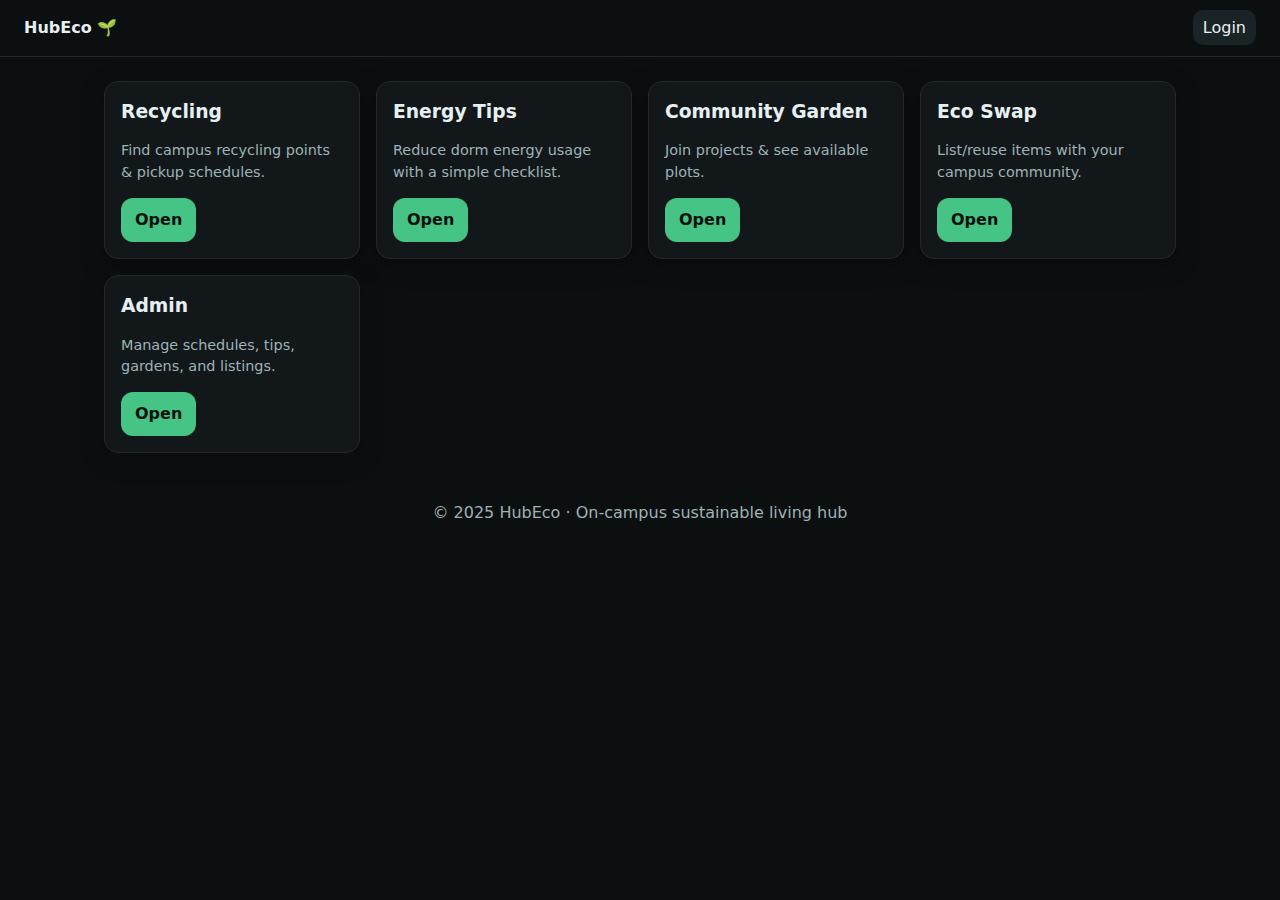
<file: frontend/public/index.html>
<!doctype html>
<html lang="en">
<head>
  <meta charset="utf-8">
  <meta name="viewport" content="width=device-width, initial-scale=1">
  <title>HubEco – Campus Green Hub</title>
  <link rel="stylesheet" href="./assets/css/base.css">
  <link rel="stylesheet" href="./assets/css/responsive.css">
</head>
<body>
  <header class="header">
    <div class="brand">HubEco 🌱</div>
    <nav>
      <a class="nav-toggle" href="./login.html">Login</a>
    </nav>
  </header>
  <main class="container">
    <section class="grid cards">
      <article class="card">
        <h3>Recycling</h3>
        <p class="muted">Find campus recycling points & pickup schedules.</p>
        <a class="btn" href="./recycle.html">Open</a>
      </article>
      <article class="card">
        <h3>Energy Tips</h3>
        <p class="muted">Reduce dorm energy usage with a simple checklist.</p>
        <a class="btn" href="./energy.html">Open</a>
      </article>
      <article class="card">
        <h3>Community Garden</h3>
        <p class="muted">Join projects & see available plots.</p>
        <a class="btn" href="./garden.html">Open</a>
      </article>
      <article class="card">
        <h3>Eco Swap</h3>
        <p class="muted">List/reuse items with your campus community.</p>
        <a class="btn" href="./swap.html">Open</a>
      </article>
      <article class="card">
        <h3>Admin</h3>
        <p class="muted">Manage schedules, tips, gardens, and listings.</p>
        <a class="btn" href="./admin.html">Open</a>
      </article>
    </section>
  </main>
  <footer>© 2025 HubEco · On-campus sustainable living hub</footer>
</body>
</html>
</file>
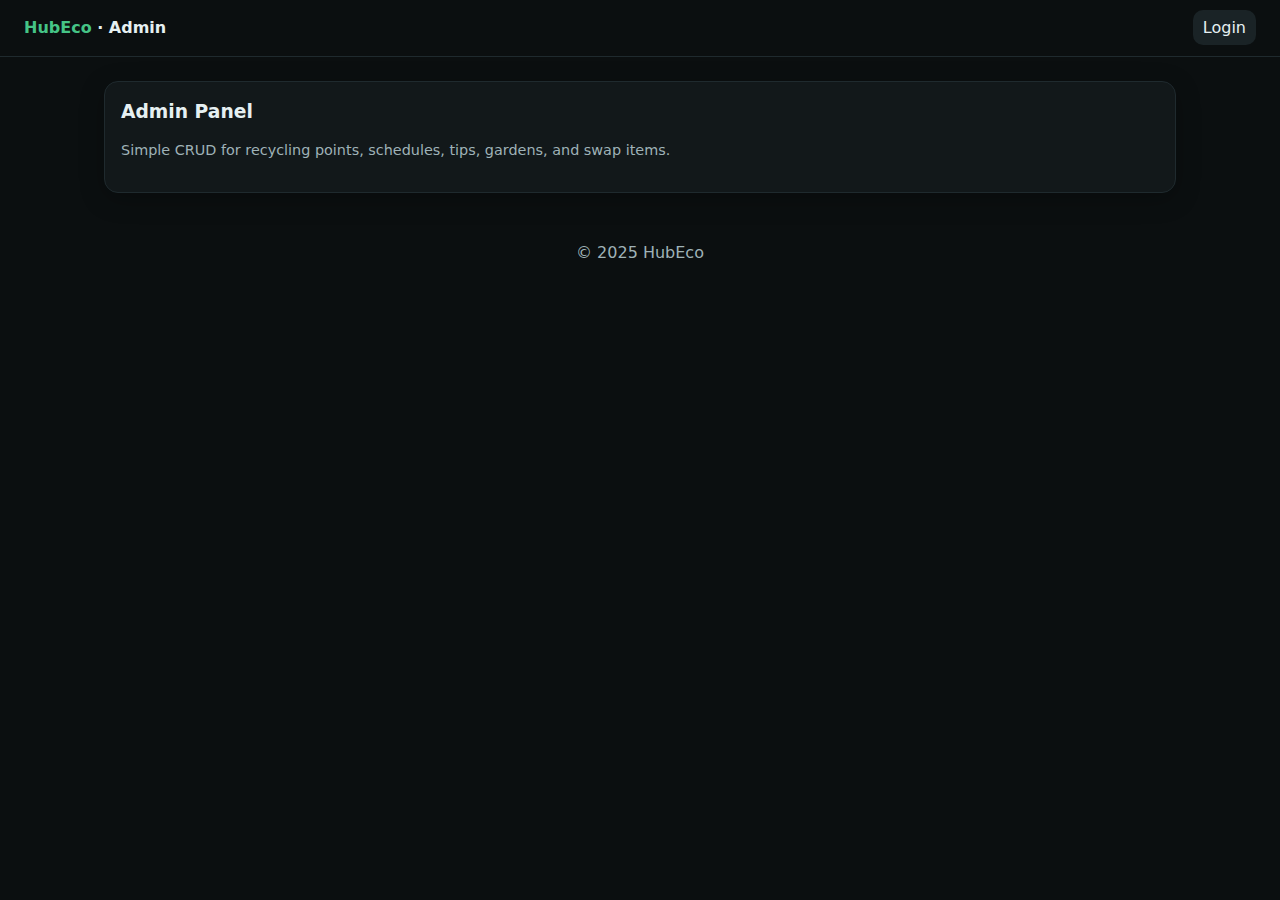
<file: frontend/public/admin.html>
<!doctype html>
<html lang="en">
<head>
  <meta charset="utf-8">
  <meta name="viewport" content="width=device-width, initial-scale=1">
  <title>Admin · HubEco</title>
  <link rel="stylesheet" href="./assets/css/base.css">
  <link rel="stylesheet" href="./assets/css/responsive.css">
</head>
<body>
  <header class="header">
    <div class="brand"><a href="./">HubEco</a> · Admin</div>
    <nav><a class="nav-toggle" href="./login.html">Login</a></nav>
  </header>
  <main class="container">
    
<section class="card">
  <h3>Admin Panel</h3>
  <p class="muted">Simple CRUD for recycling points, schedules, tips, gardens, and swap items.</p>
  <div id="admin-panels" class="grid"></div>
</section>
<script type="module" src="../src/js/admin.js"></script>

  </main>
  <footer>© 2025 HubEco</footer>
  <script type="module" src="../src/js/ui.js"></script>
</body>
</html>
</file>
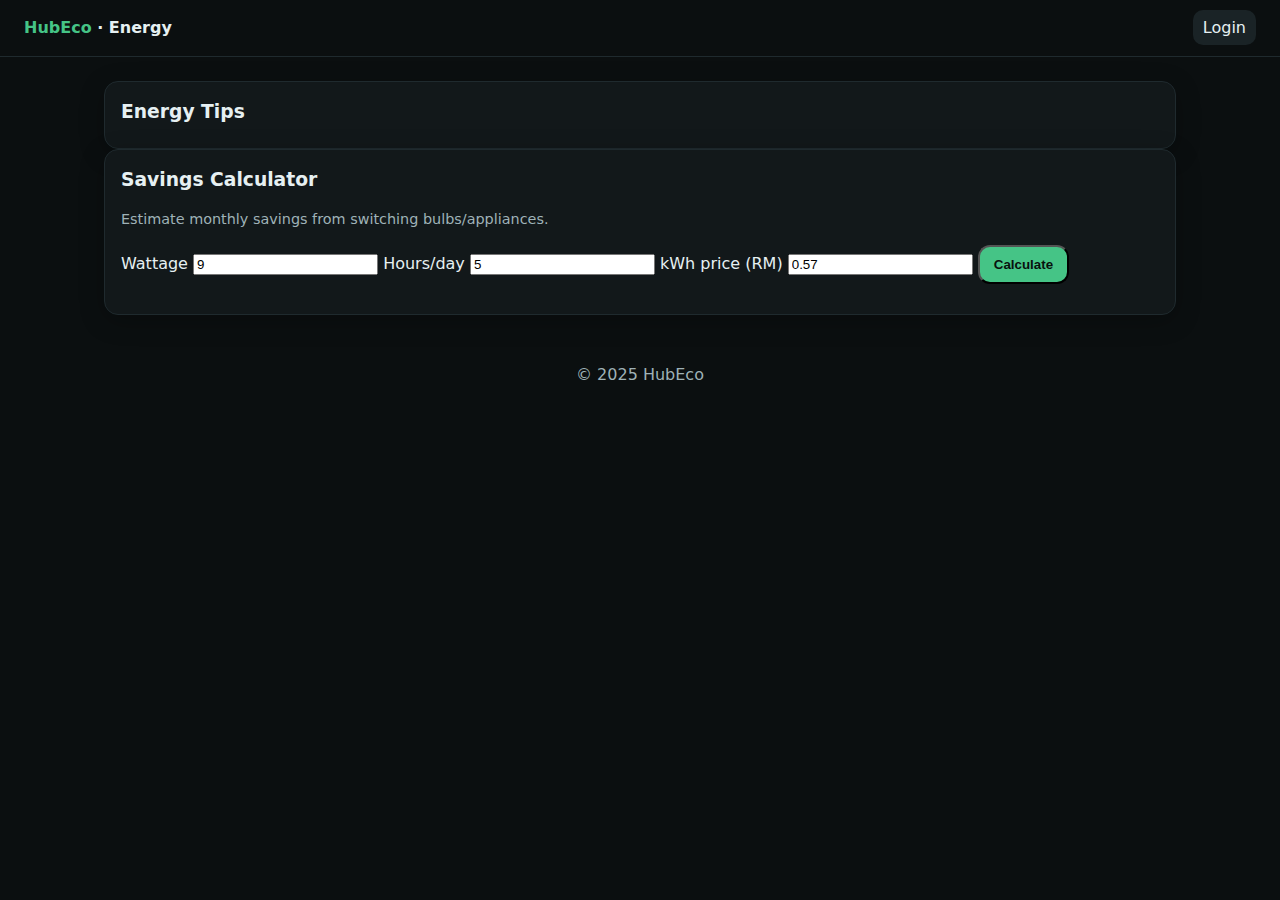
<file: frontend/public/energy.html>
<!doctype html>
<html lang="en">
<head>
  <meta charset="utf-8">
  <meta name="viewport" content="width=device-width, initial-scale=1">
  <title>Energy · HubEco</title>
  <link rel="stylesheet" href="./assets/css/base.css">
  <link rel="stylesheet" href="./assets/css/responsive.css">
</head>
<body>
  <header class="header">
    <div class="brand"><a href="./">HubEco</a> · Energy</div>
    <nav><a class="nav-toggle" href="./login.html">Login</a></nav>
  </header>
  <main class="container">
    
<section class="card">
  <h3>Energy Tips</h3>
  <div id="tips"></div>
</section>
<section class="card">
  <h3>Savings Calculator</h3>
  <p class="muted">Estimate monthly savings from switching bulbs/appliances.</p>
  <div>
    <label>Wattage <input id="watt" type="number" value="9"></label>
    <label>Hours/day <input id="hours" type="number" value="5"></label>
    <label>kWh price (RM) <input id="price" type="number" value="0.57" step="0.01"></label>
    <button class="btn" id="calc">Calculate</button>
  </div>
  <p id="result" class="muted"></p>
</section>
<script type="module" src="../src/js/energy.js"></script>

  </main>
  <footer>© 2025 HubEco</footer>
  <script type="module" src="../src/js/ui.js"></script>
</body>
</html>
</file>
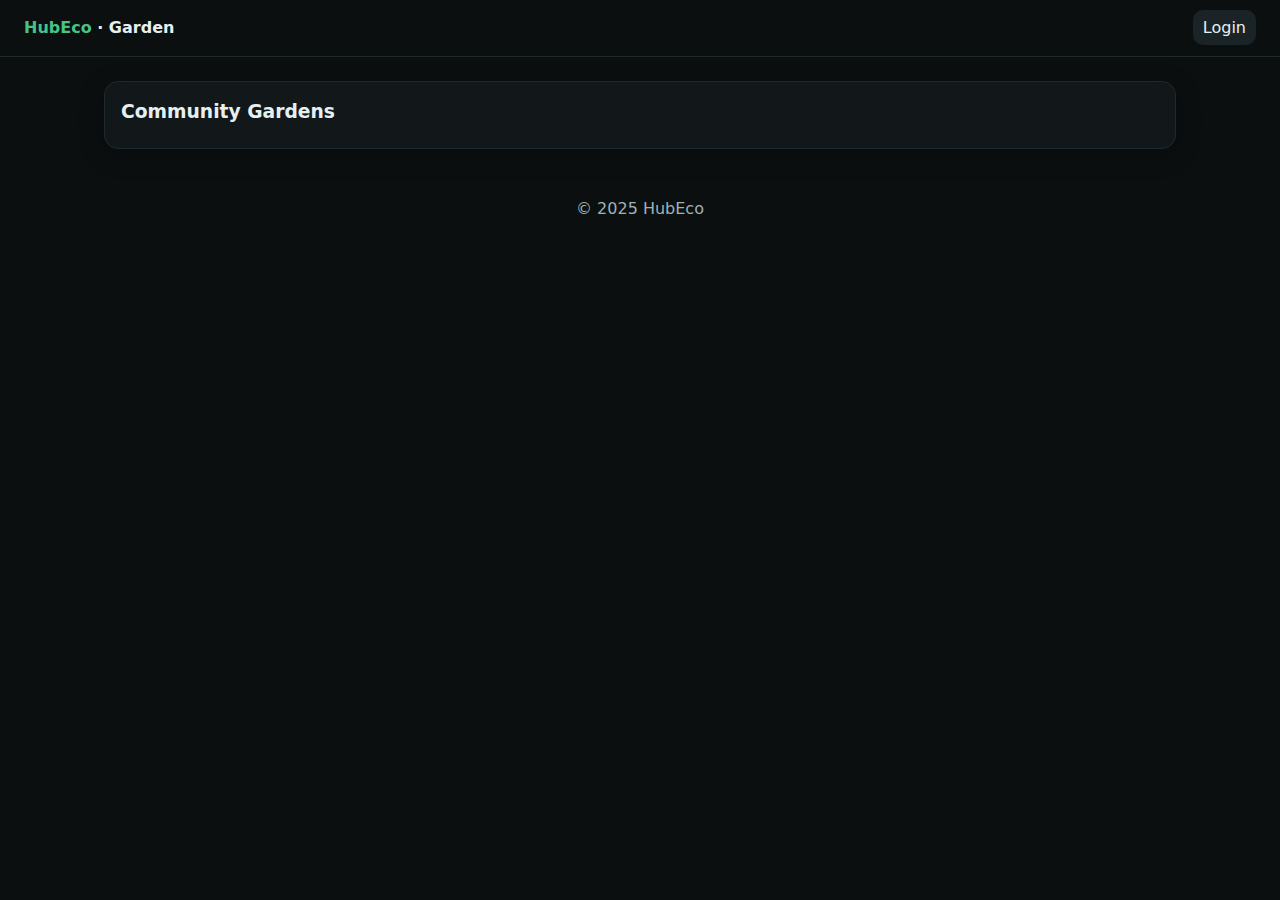
<file: frontend/public/garden.html>
<!doctype html>
<html lang="en">
<head>
  <meta charset="utf-8">
  <meta name="viewport" content="width=device-width, initial-scale=1">
  <title>Garden · HubEco</title>
  <link rel="stylesheet" href="./assets/css/base.css">
  <link rel="stylesheet" href="./assets/css/responsive.css">
</head>
<body>
  <header class="header">
    <div class="brand"><a href="./">HubEco</a> · Garden</div>
    <nav><a class="nav-toggle" href="./login.html">Login</a></nav>
  </header>
  <main class="container">
    
<section class="card">
  <h3>Community Gardens</h3>
  <div id="gardens" class="grid"></div>
</section>
<script type="module" src="../src/js/garden.js"></script>

  </main>
  <footer>© 2025 HubEco</footer>
  <script type="module" src="../src/js/ui.js"></script>
</body>
</html>
</file>
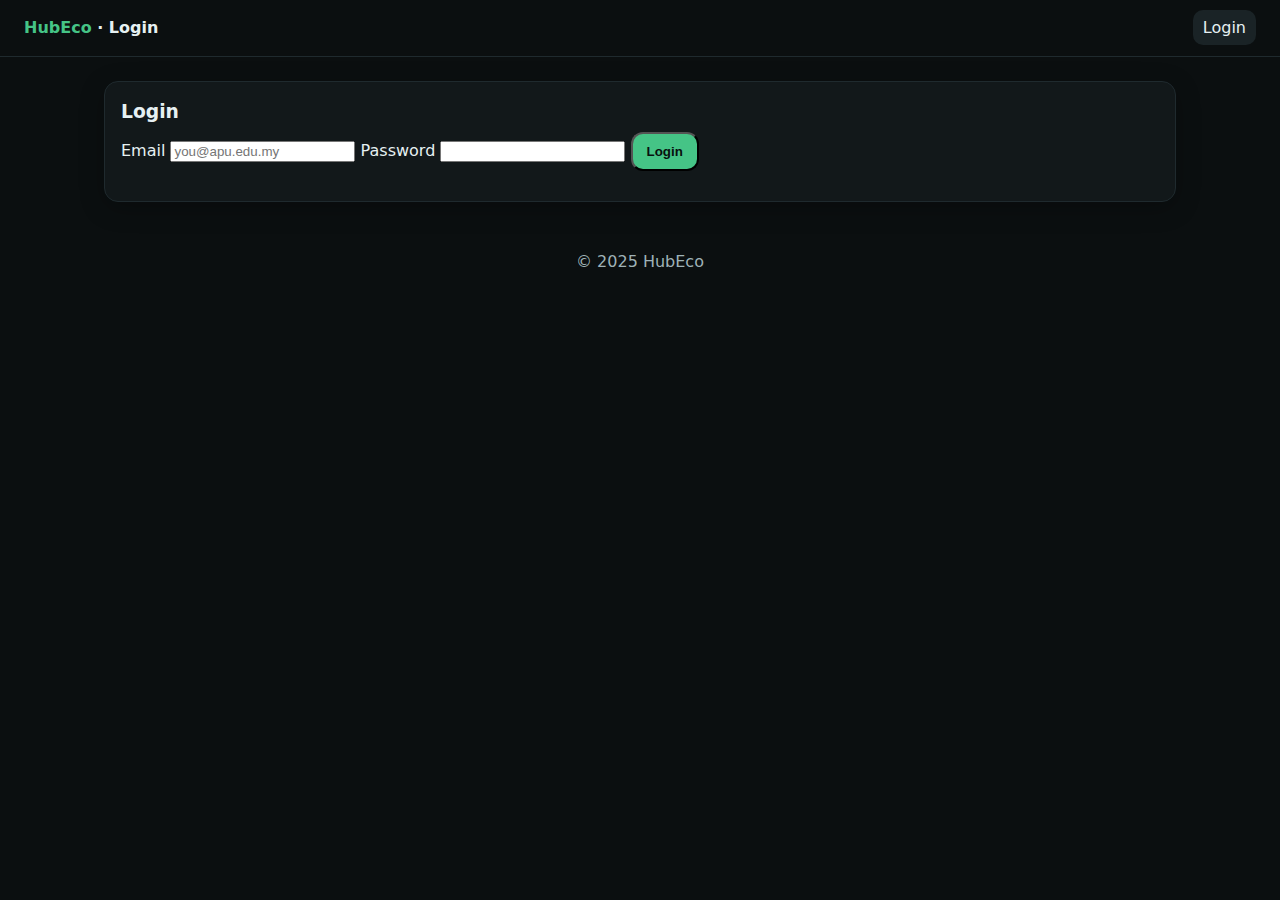
<file: frontend/public/login.html>
<!doctype html>
<html lang="en">
<head>
  <meta charset="utf-8">
  <meta name="viewport" content="width=device-width, initial-scale=1">
  <title>Login · HubEco</title>
  <link rel="stylesheet" href="./assets/css/base.css">
  <link rel="stylesheet" href="./assets/css/responsive.css">
</head>
<body>
  <header class="header">
    <div class="brand"><a href="./">HubEco</a> · Login</div>
    <nav><a class="nav-toggle" href="./login.html">Login</a></nav>
  </header>
  <main class="container">
    
<section class="card">
  <h3>Login</h3>
  <label>Email <input id="email" type="email" placeholder="you@apu.edu.my"></label>
  <label>Password <input id="password" type="password"></label>
  <button class="btn" id="login">Login</button>
  <p class="muted" id="msg"></p>
</section>
<script type="module" src="../src/js/auth.js"></script>

  </main>
  <footer>© 2025 HubEco</footer>
  <script type="module" src="../src/js/ui.js"></script>
</body>
</html>
</file>
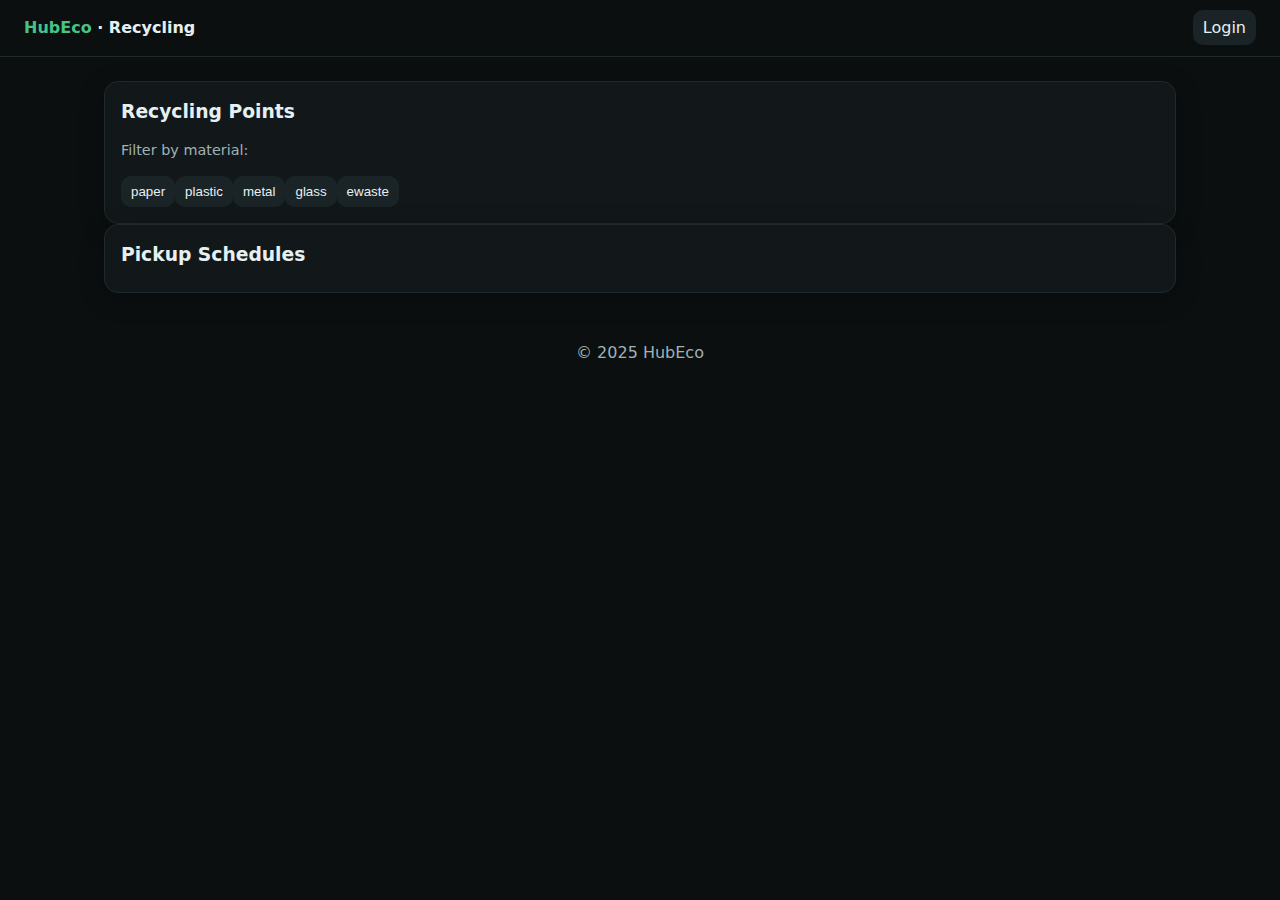
<file: frontend/public/recycle.html>
<!doctype html>
<html lang="en">
<head>
  <meta charset="utf-8">
  <meta name="viewport" content="width=device-width, initial-scale=1">
  <title>Recycling · HubEco</title>
  <link rel="stylesheet" href="./assets/css/base.css">
  <link rel="stylesheet" href="./assets/css/responsive.css">
</head>
<body>
  <header class="header">
    <div class="brand"><a href="./">HubEco</a> · Recycling</div>
    <nav><a class="nav-toggle" href="./login.html">Login</a></nav>
  </header>
  <main class="container">
    
<section class="card">
  <h3>Recycling Points</h3>
  <p class="muted">Filter by material:</p>
  <div id="filters"></div>
  <div id="recycle-list" class="grid"></div>
</section>
<section class="card">
  <h3>Pickup Schedules</h3>
  <div id="pickup-schedules"></div>
</section>
<script type="module" src="../src/js/recycle.js"></script>

  </main>
  <footer>© 2025 HubEco</footer>
  <script type="module" src="../src/js/ui.js"></script>
</body>
</html>
</file>
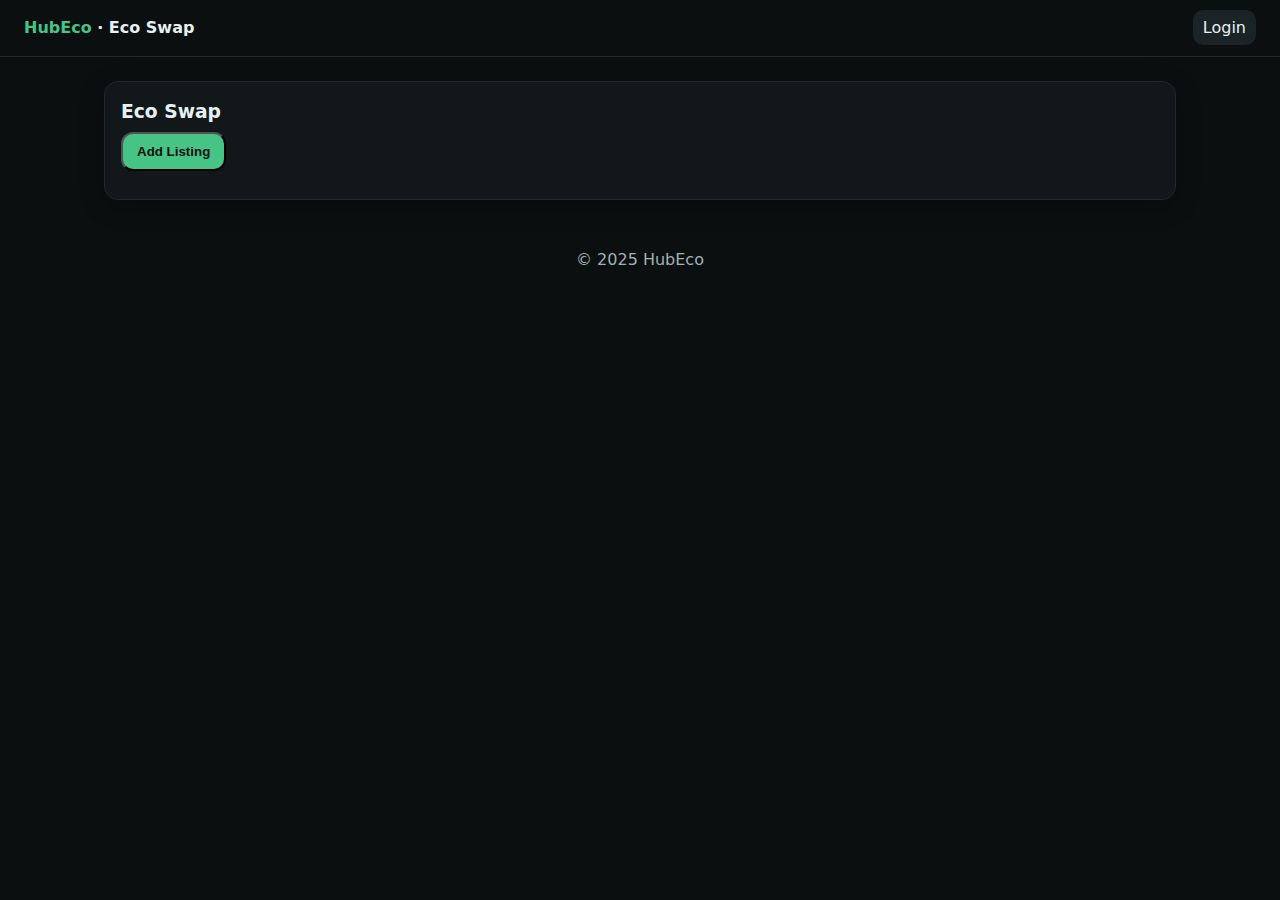
<file: frontend/public/swap.html>
<!doctype html>
<html lang="en">
<head>
  <meta charset="utf-8">
  <meta name="viewport" content="width=device-width, initial-scale=1">
  <title>Eco Swap · HubEco</title>
  <link rel="stylesheet" href="./assets/css/base.css">
  <link rel="stylesheet" href="./assets/css/responsive.css">
</head>
<body>
  <header class="header">
    <div class="brand"><a href="./">HubEco</a> · Eco Swap</div>
    <nav><a class="nav-toggle" href="./login.html">Login</a></nav>
  </header>
  <main class="container">
    
<section class="card">
  <h3>Eco Swap</h3>
  <button class="btn" id="add">Add Listing</button>
  <div id="swap-list" class="grid" style="margin-top:12px"></div>
</section>
<script type="module" src="../src/js/swap.js"></script>

  </main>
  <footer>© 2025 HubEco</footer>
  <script type="module" src="../src/js/ui.js"></script>
</body>
</html>
</file>
<file: frontend/public/assets/css/base.css>
:root{ --bg:#0b0f10; --card:#12181a; --text:#e6f0f2; --muted:#9fb2b7; --accent:#45c486; }
*{box-sizing:border-box}
html,body{margin:0;padding:0;background:var(--bg);color:var(--text);font:16px/1.5 system-ui, -apple-system, Segoe UI, Roboto, sans-serif;}
a{color:var(--accent);text-decoration:none}
.header{display:flex;align-items:center;justify-content:space-between;padding:12px 16px;border-bottom:1px solid #1f2a2e;position:sticky;top:0;background:var(--bg);z-index:10}
.brand{font-weight:700}
.nav-toggle{background:#1a2326;border:0;color:var(--text);padding:8px 10px;border-radius:10px}
.container{max-width:1120px;margin:0 auto;padding:16px}
.grid{display:grid;gap:16px}
.cards{grid-template-columns:repeat(auto-fit,minmax(240px,1fr))}
.card{background:var(--card);border:1px solid #1f2a2e;border-radius:14px;padding:16px;box-shadow:0 6px 24px rgba(0,0,0,.25)}
.card h3{margin:0 0 6px}
.btn{display:inline-block;padding:10px 14px;border-radius:12px;background:var(--accent);color:#08110e;font-weight:700}
.muted{color:var(--muted);font-size:.9rem}
footer{padding:24px 16px;color:var(--muted);text-align:center}
/* responsive */
@media(min-width:768px){ .header{padding:16px 24px} .container{padding:24px} }
</file>
<file: frontend/public/assets/css/responsive.css>
/* Additional responsive tweaks if needed */
@media (prefers-reduced-motion: no-preference){
  .card{transition: transform .2s ease}
  .card:hover{transform: translateY(-2px)}
}
</file>
